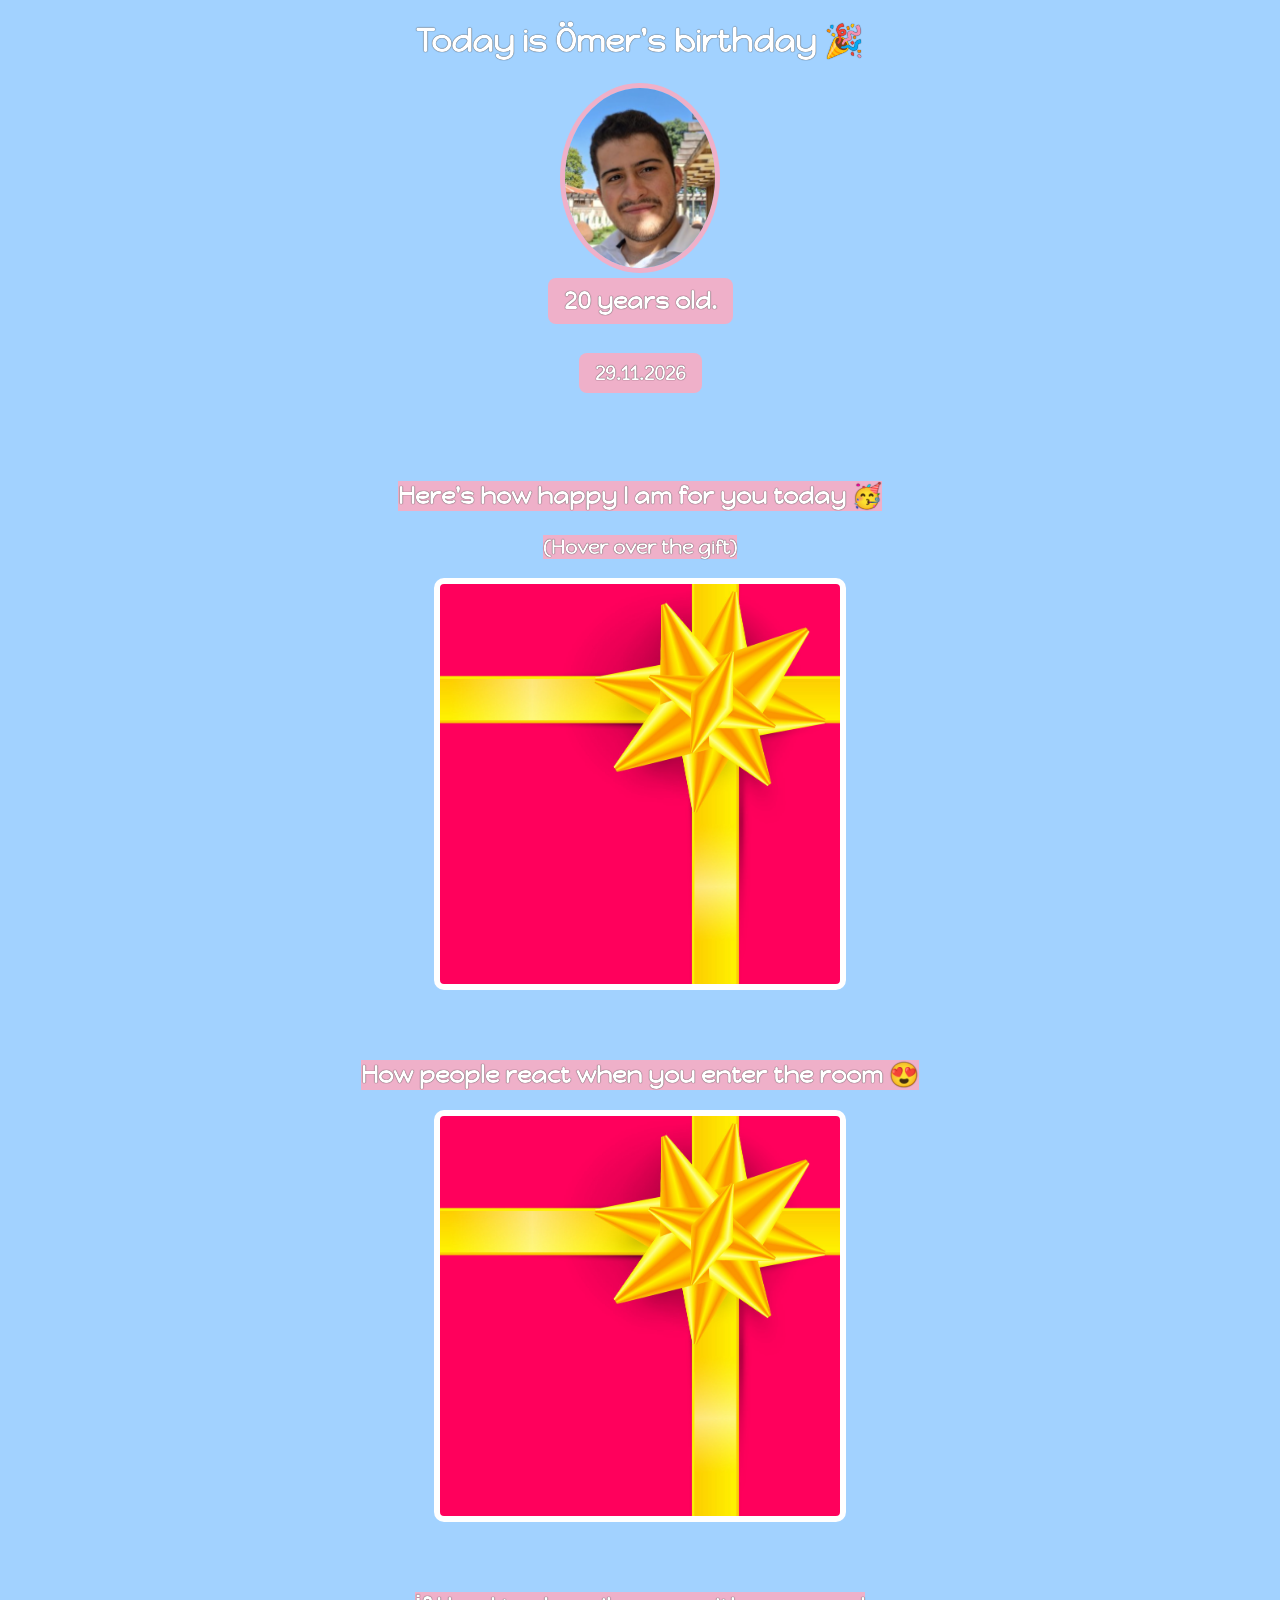
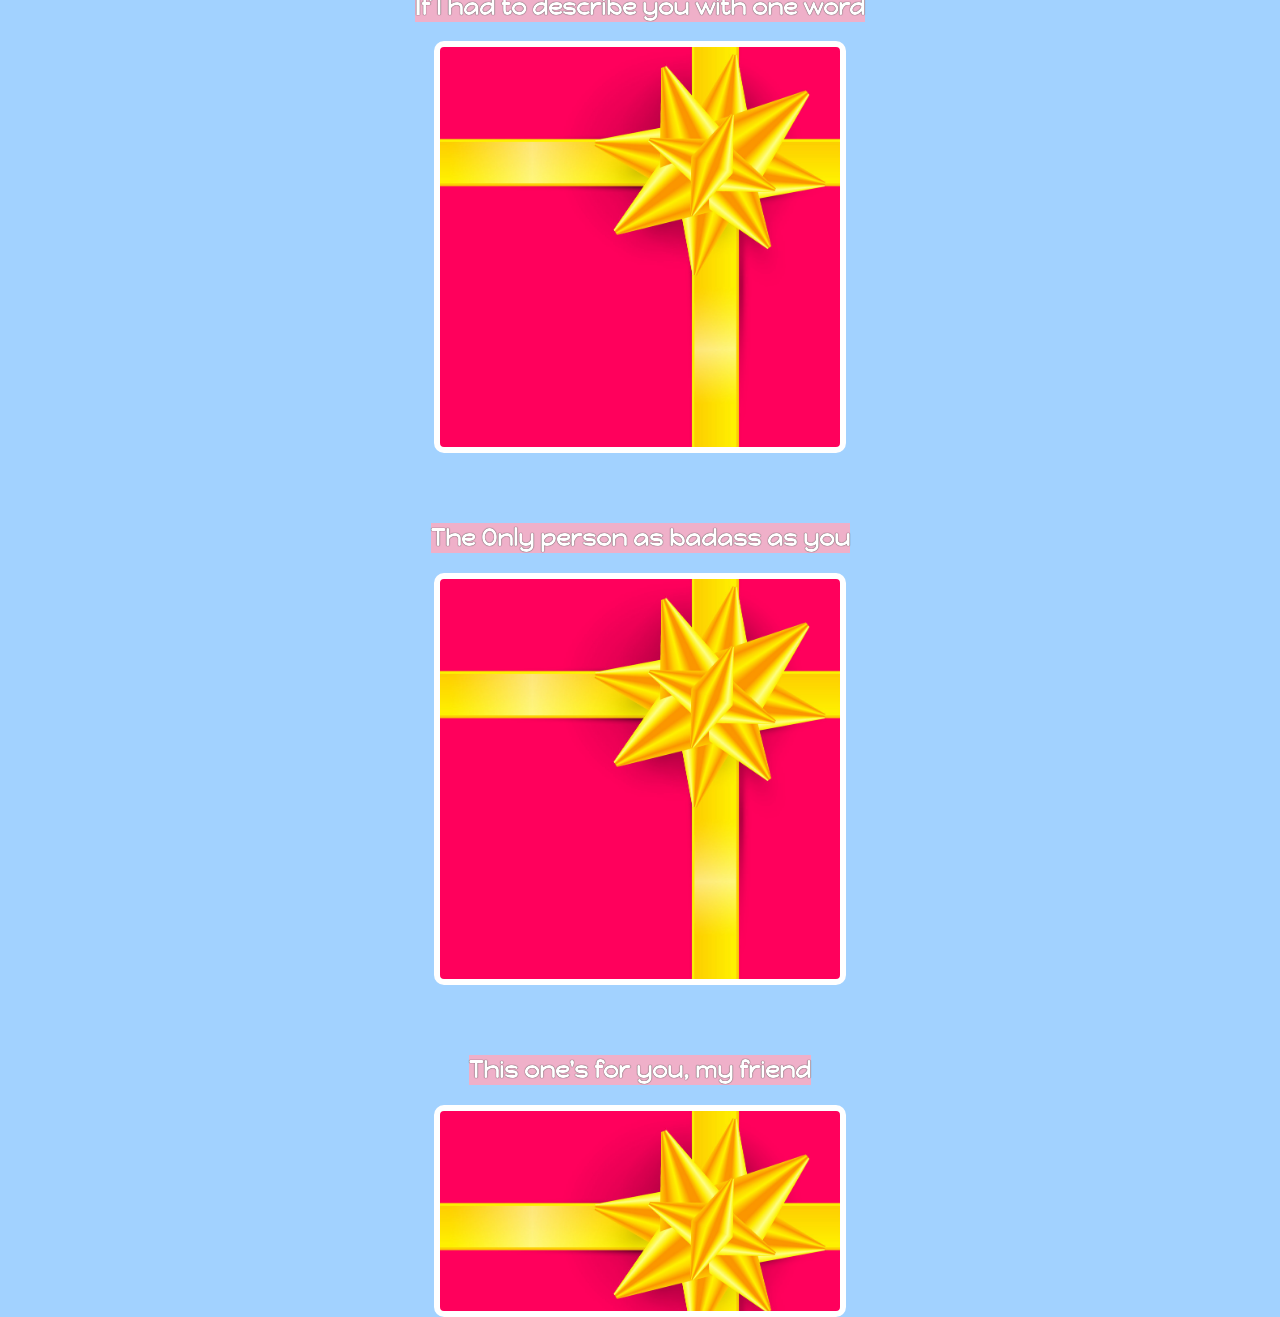
<file: Birthday/index.html>
<!DOCTYPE html>
<html lang="en">
<head>
  <meta charset="UTF-8">
  <meta name="viewport" content="width=device-width, initial-scale=1.0">
  <link rel="stylesheet" href="style.css">
  <link rel="preconnect" href="https://fonts.googleapis.com">
  <link rel="preconnect" href="https://fonts.gstatic.com" crossorigin>
  <link href="https://fonts.googleapis.com/css2?family=Happy+Monkey&family=Lato:ital,wght@0,100;0,300;0,400;0,700;0,900;1,100;1,300;1,400;1,700;1,900&family=Montserrat:ital,wght@0,100..900;1,100..900&family=Orbitron:wght@400..900&display=swap" rel="stylesheet">
  <title>Birthday</title>
</head>
<body>
  <div class="container">
    <h1 class="birthday">Today is Ömer's birthday 🎉</h1>
    <img 
    src="İmages/image.png" 
    alt="This person is Ömer with a smile"
    id="me">
    <h2 class="age">20 years old.</h2>
    <h3 class="day">29.11.2026</h3>
  </div>

  <div class="gift-section-happy">
    <h2 class="gift-title">Here's how happy I am for you today 🥳</h2>
    <h3 class="gift-hint">(Hover over the gift)</h3>
    <div class="gift-cover-img" id="gift-happy-img"> </div>
  </div>

  <div class="gift-section-hot">
    <h2 class="react-people">
      How people react when you enter the room 😍
    </h2>
    <div class="gift-cover-img" id="gift-hot-img"></div>
  </div>

    <div class="gift-section-genius">
    <h2 class="react-people">
      İf I had to describe you with one word
    </h2>
    <div class="gift-cover-img" id="gift-genius-img"></div>
  </div>

  <div class="gift-section-badass">
    <h2 class="react-people">
      The Only person as badass as you
    </h2>
    <div class="gift-cover-img" id="gift-badass-img"></div>
  </div>

  <div class="gift-section-cheers">
    <h2 class="react-people">
      This one's for you, my friend 
    </h2>
    <div class="gift-cover-img" id="gift-cheers-img"></div>
  </div>

</body>
</html>
</file>
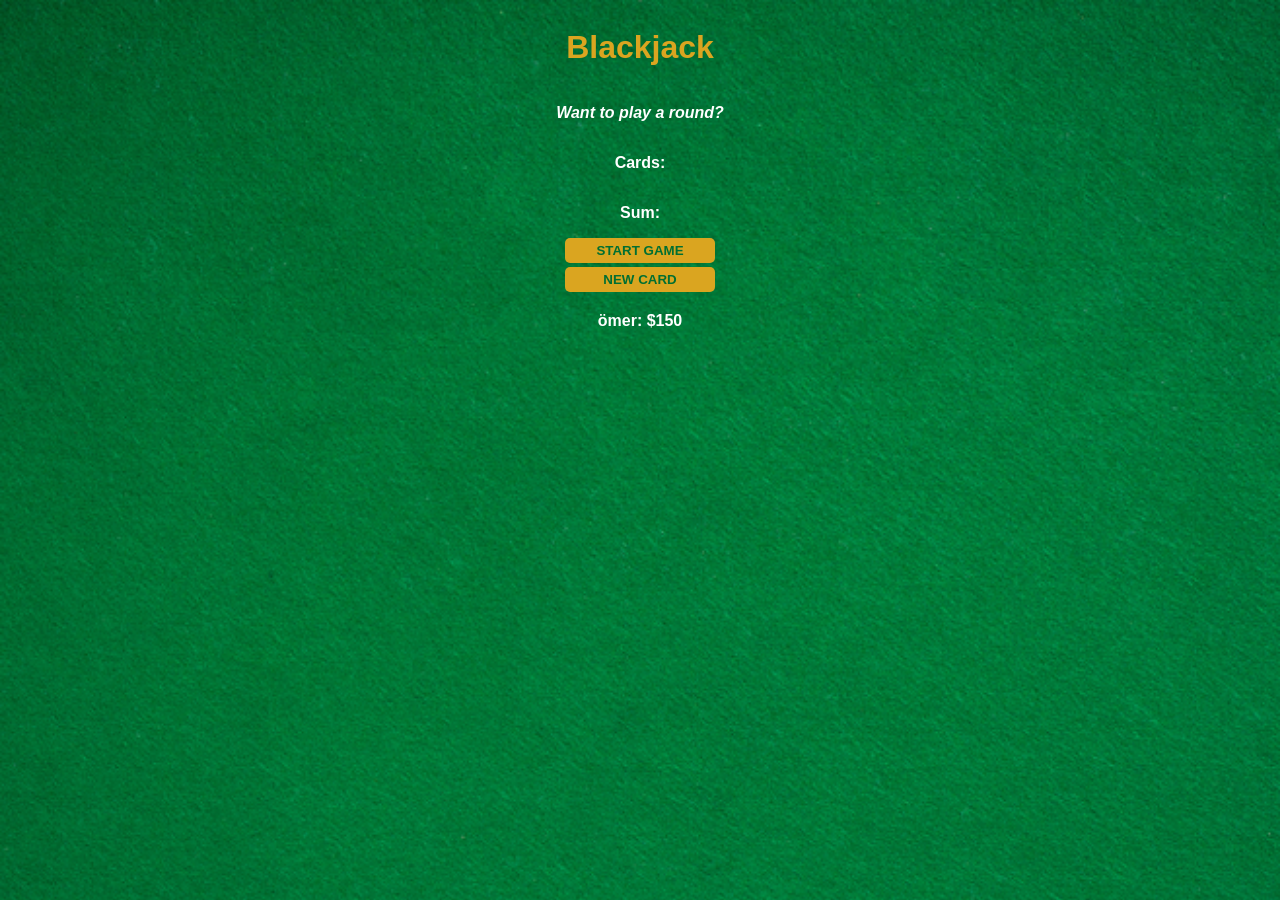
<file: BlackjackGame/index.html>
<!DOCTYPE html>
<html lang="en">
<head>
  <meta charset="UTF-8">
  <meta name="viewport" content="width=device-width, initial-scale=1.0">
  <link rel="stylesheet" href="index.css">
  <title>Blackjack Game</title>
</head>
<body>
  <h1>Blackjack</h1>
  <p id="message-el"> Want to play a round? </p>
  <p id="cards-el">Cards:</p>
  <p id="sum-el">Sum:</p>
  <button id="start-btn" onclick="startGame()">START GAME</button>
  <button id="new-card-btn" onclick="newCard()">NEW CARD</button>
  <p id="player-el"></p>
</body>
<script src="index.js"></script>
</html>
</file>
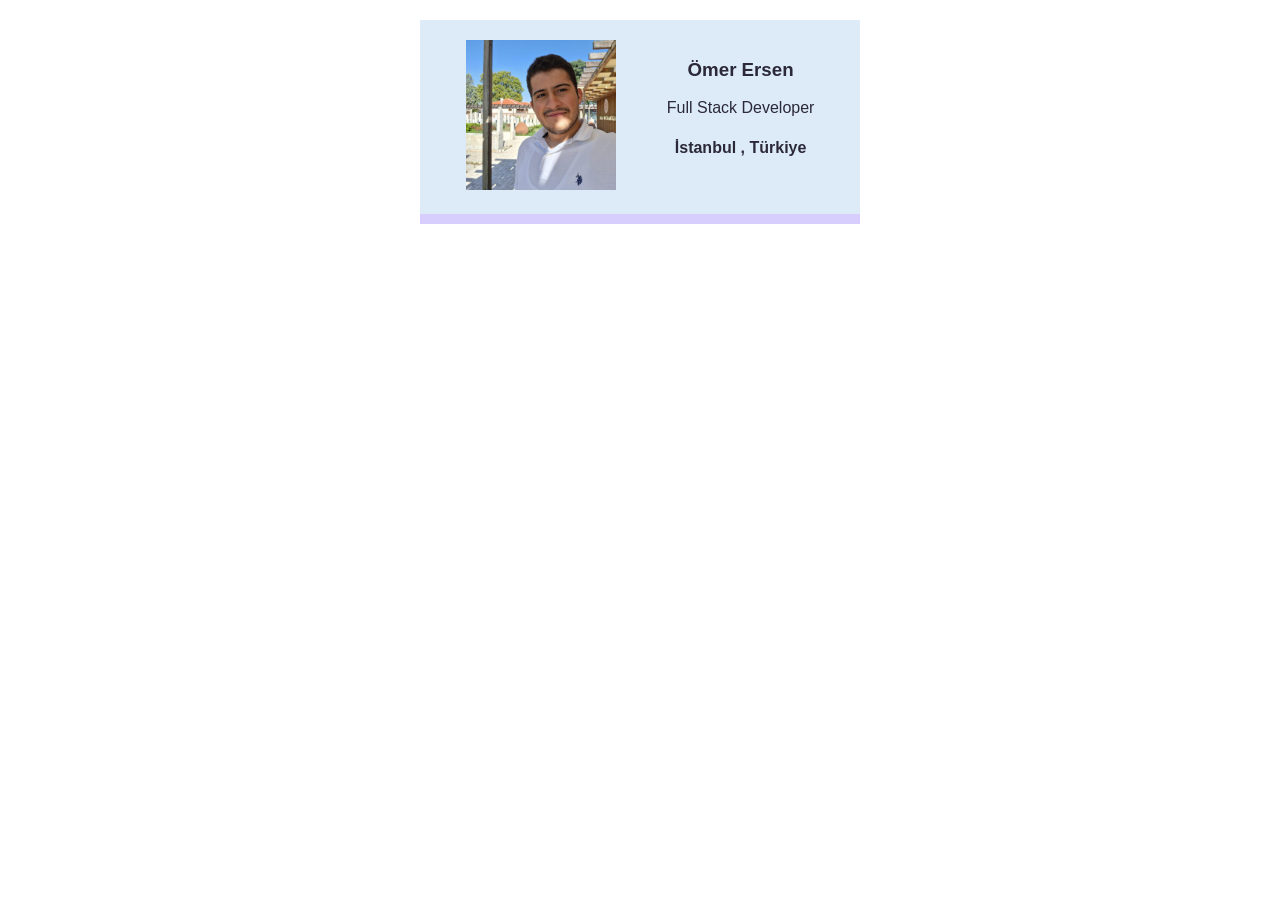
<file: BusinessCard/index.html>
<!DOCTYPE html>
<html lang="en">
<head>
  <meta charset="UTF-8">
  <meta name="viewport" content="width=device-width, initial-scale=1.0">
  <link rel="stylesheet" href="style.css">
  <title>Business Card</title>
</head>
<body>
    <div class="card-container-1">
      <div class="img-container">
        <img 
        src="images/me.jpg" 
        class="me-png" 
        alt="Ömer ersen when he went edirne tour take a photo with a good smile.">
      </div>
      <div class="information-container">
        <h3>Ömer Ersen</h3>
        <p>Full Stack Developer</p>
        <h4>İstanbul , Türkiye</h4>
      </div>
    </div>

</body> 
</html>
</file>
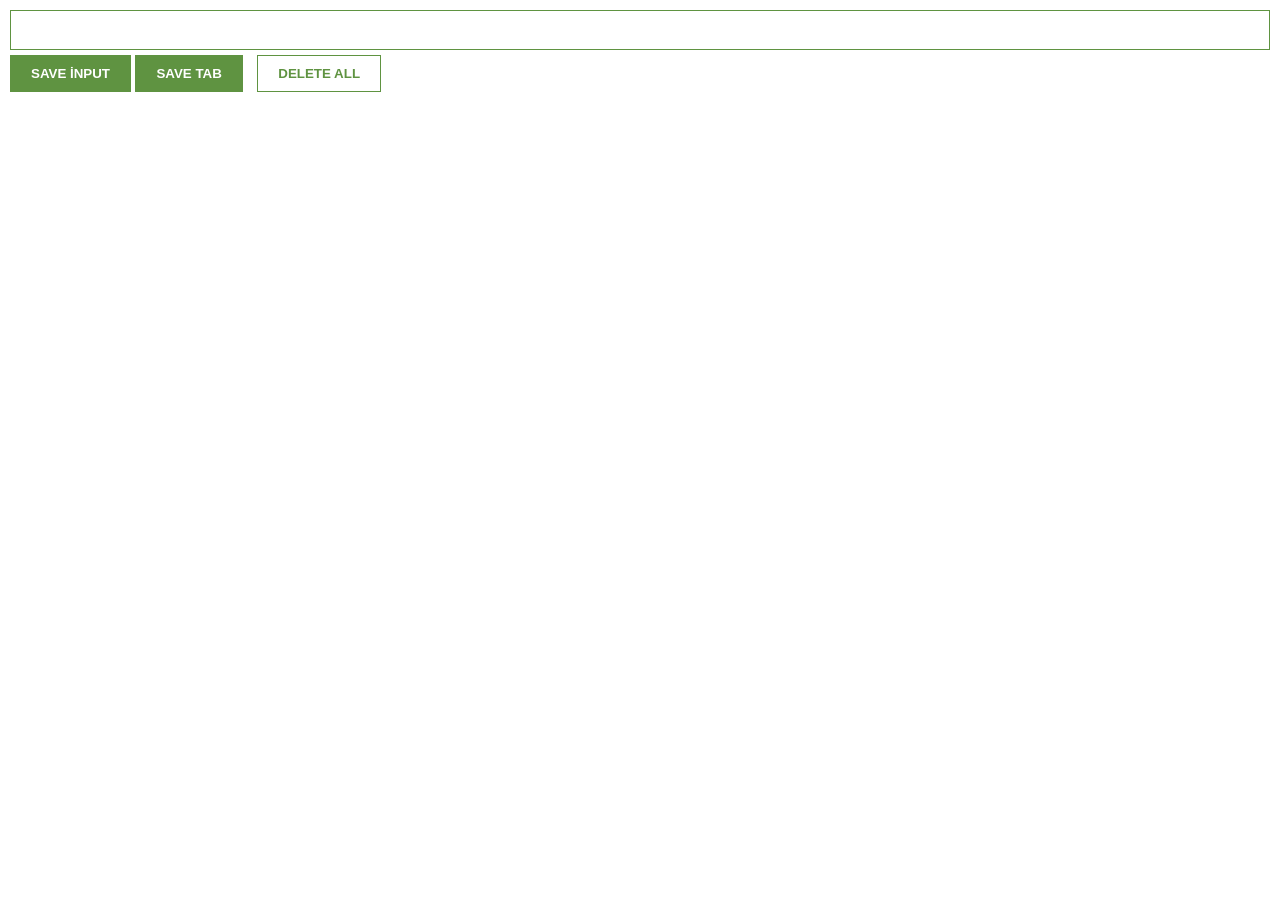
<file: ChromeExtension/index.html>
<!DOCTYPE html>
<html lang="en">
<head>
  <meta charset="UTF-8">
  <meta name="viewport" content="width=device-width, initial-scale=1.0">
  <link rel="stylesheet" href="index.css">
  <title>Chrome Extension</title>
</head>
<body>
    <input type="text" id="input-el">
    <button id="input-btn">SAVE İNPUT</button>
    <button id="save-btn">SAVE TAB</button>
    <button id="delete-btn">DELETE ALL</button>
    <ul id="ul-el">
      
    </ul>
</body>
<script src="index.js"></script>
</html>
</file>
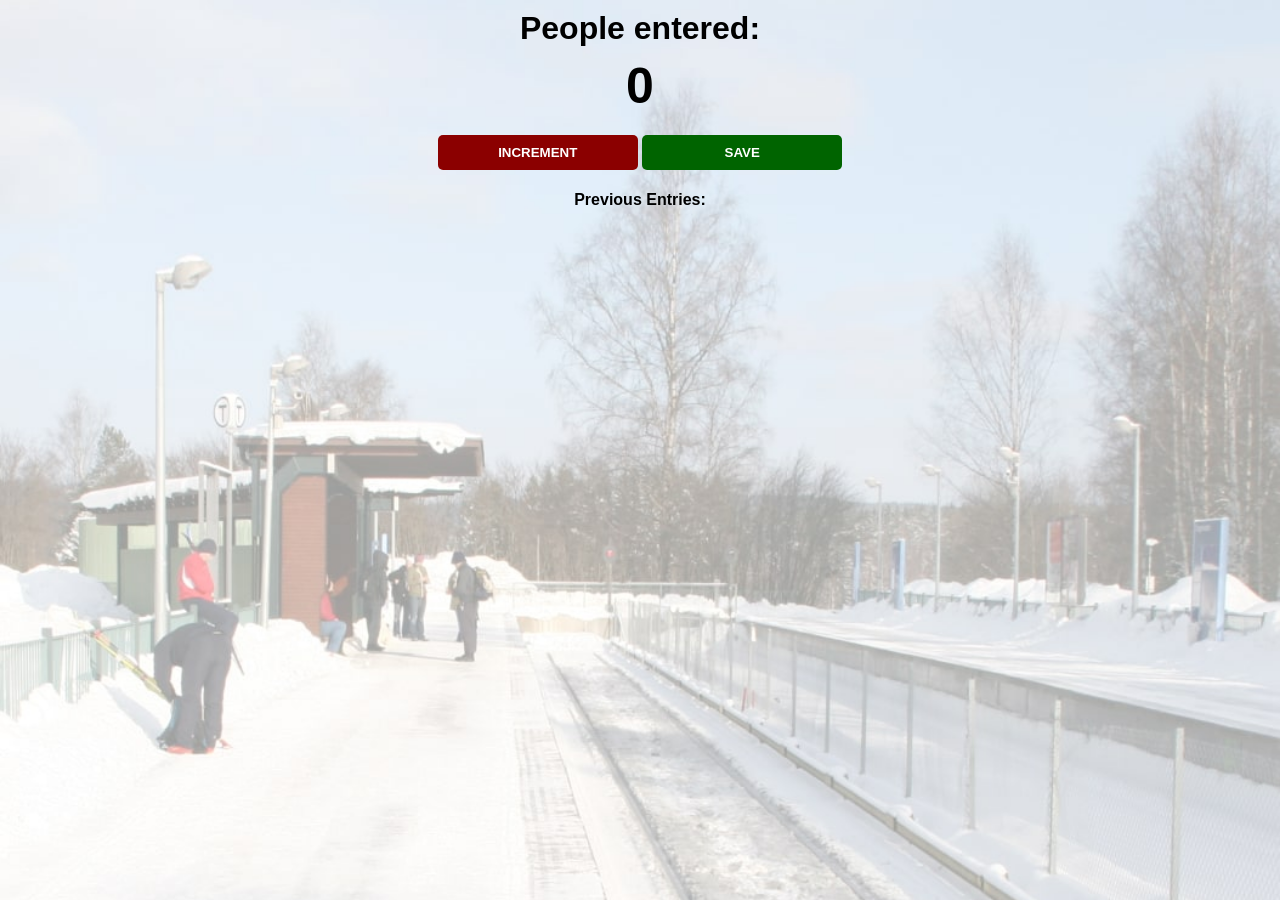
<file: CounterApp/index.html>
<html>
    <head>
        <link rel="stylesheet" href="index.css">
    </head>
    <body>
        <h1>People entered:</h1>
        <h2 id="count-el">0</h2>
        <button id="increment-btn" onclick="increment()">INCREMENT</button>
        <button id="save-btn" onclick="save()">SAVE</button>
        <p id="save-el">Previous Entries: </p>
    </body>
    <script src="index.js"></script>
</html>
</file>
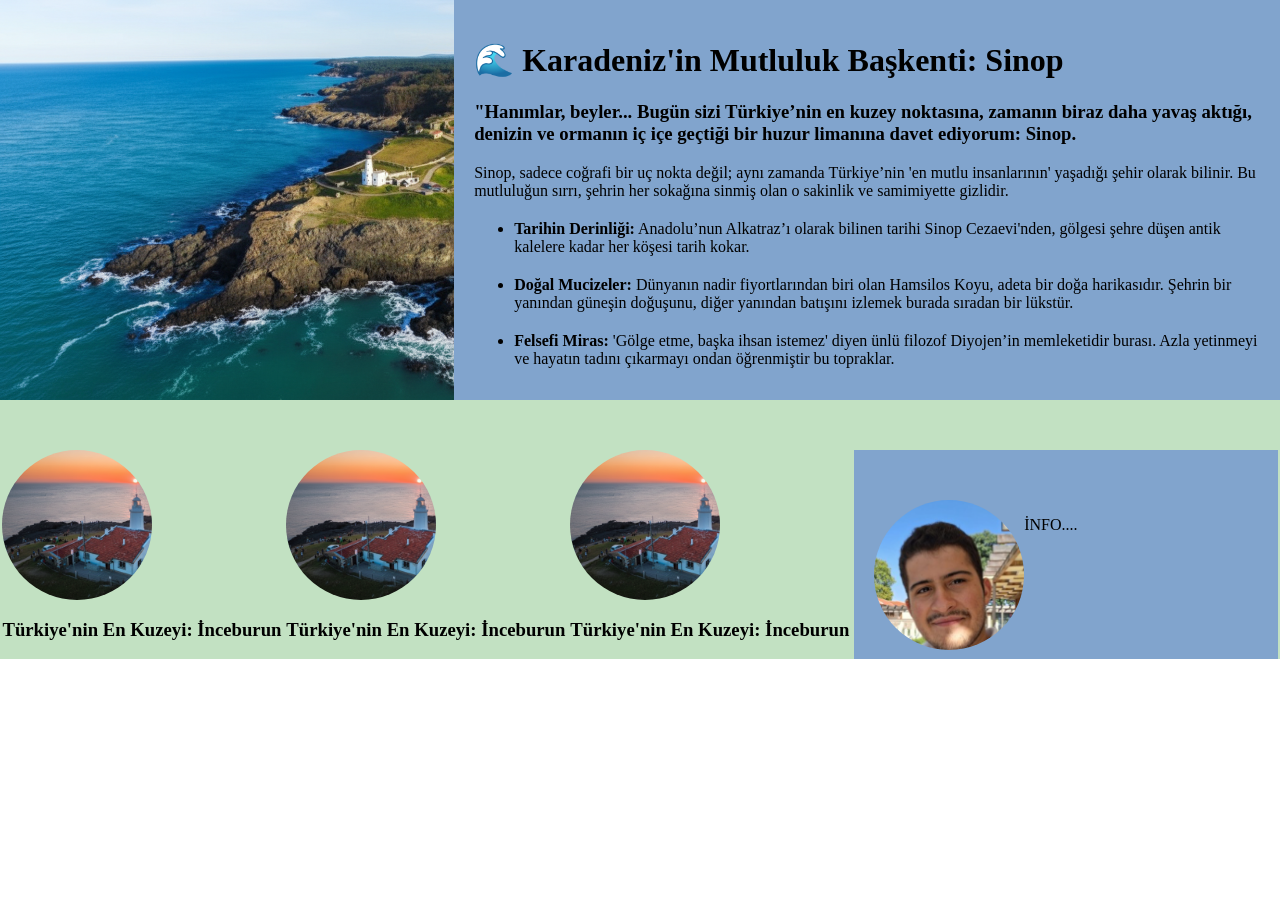
<file: HometownWeb/index.html>
<!DOCTYPE html>
<html lang="en">
<head>
  <meta charset="UTF-8">
  <meta name="viewport" content="width=device-width, initial-scale=1.0">
  <link rel="stylesheet" href="style.css">
  <title>Hometown</title>
</head>
<body>
  <div class="container">
    <div class="header">
      <div class="img"></div>
        <div class="info">
          <h1 class="title">🌊 Karadeniz'in Mutluluk Başkenti: Sinop</h1>
          <h3 class="exp">"Hanımlar, beyler... Bugün sizi Türkiye’nin en kuzey noktasına, zamanın biraz daha yavaş aktığı, denizin ve ormanın iç içe geçtiği bir huzur limanına davet ediyorum: Sinop.</h3>
          <p class="paraf">Sinop, sadece coğrafi bir uç nokta değil; aynı zamanda Türkiye’nin 'en mutlu insanlarının' yaşadığı şehir olarak bilinir. Bu mutluluğun sırrı, şehrin her sokağına sinmiş olan o sakinlik ve samimiyette gizlidir.</p>
          <ul class="list">
            <li> <b>Tarihin Derinliği:</b> Anadolu’nun Alkatraz’ı olarak bilinen tarihi Sinop Cezaevi'nden, gölgesi şehre düşen antik kalelere kadar her köşesi tarih kokar.</li>
            <li> <b>Doğal Mucizeler:</b> Dünyanın nadir fiyortlarından biri olan Hamsilos Koyu, adeta bir doğa harikasıdır. Şehrin bir yanından güneşin doğuşunu, diğer yanından batışını izlemek burada sıradan bir lükstür.</li>
            <li> <b>Felsefi Miras: </b>'Gölge etme, başka ihsan istemez' diyen ünlü filozof Diyojen’in memleketidir burası. Azla yetinmeyi ve hayatın tadını çıkarmayı ondan öğrenmiştir bu topraklar.</li>
          </ul>
        </div>
    </div>
  </div>

  <div class="activities">
    <div class="activity-1">
      <div class="img-inceburun"></div>
        <div class="info-inceburun">
          <h3>Türkiye'nin En Kuzeyi: İnceburun</h3>
        </div>
    </div>
    <div class="activity-2">
      <div class="img-inceburun"></div>
        <div class="info-inceburun">
          <h3>Türkiye'nin En Kuzeyi: İnceburun</h3>
        </div>
    </div>
    <div class="activity-3">
      <div class="img-inceburun"></div>
        <div class="info-inceburun">
          <h3>Türkiye'nin En Kuzeyi: İnceburun</h3>
        </div>
    </div>
    <div class="guide">
      <div class="img-guide"></div>
      <p class="info-guide">İNFO....</p>
    </div>
  </div>
</body>
</html>
</file>
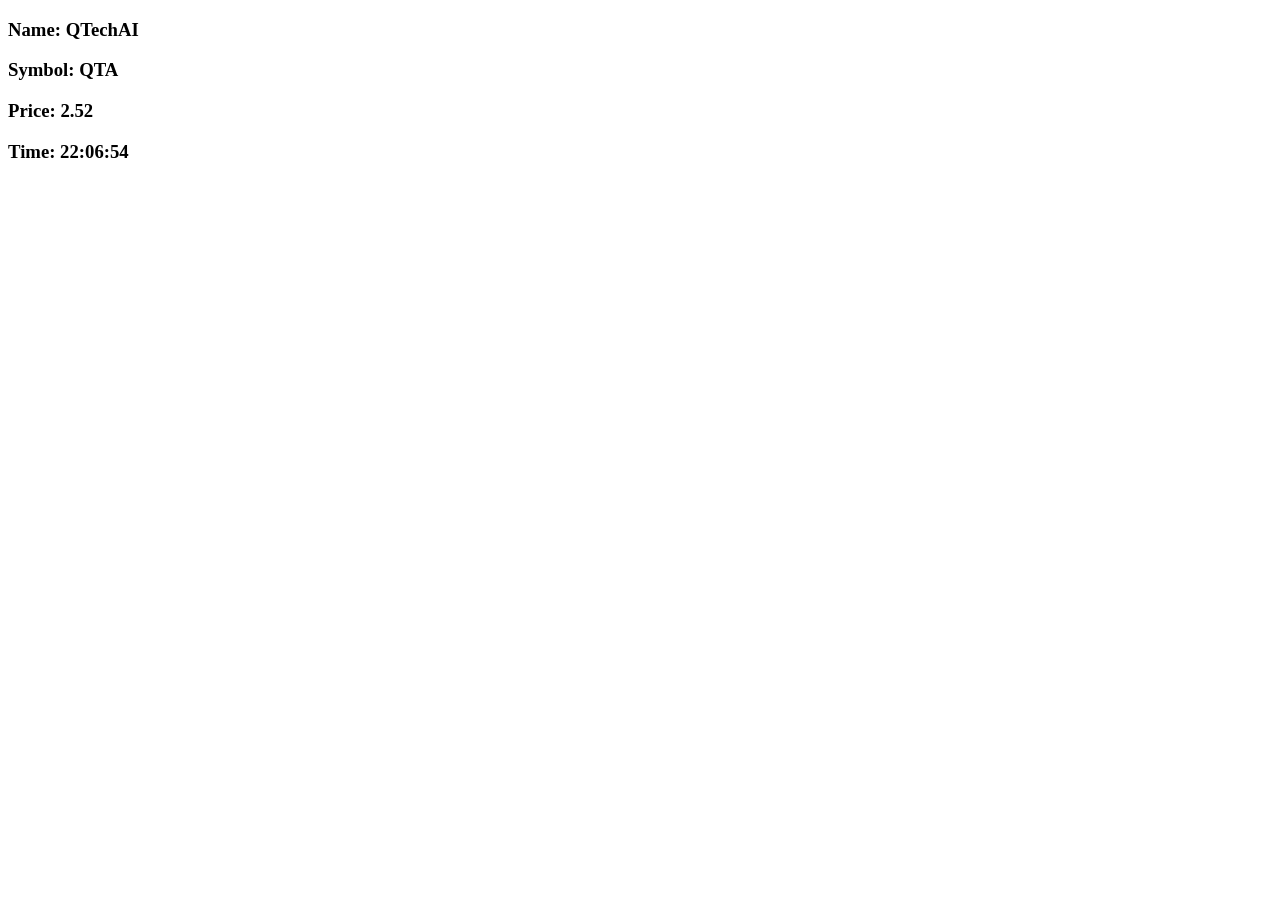
<file: StockTicker/index.html>
<!DOCTYPE html>
<html lang="en">
<head>
  <meta charset="UTF-8">
  <meta name="viewport" content="width=device-width, initial-scale=1.0">
  <title>Stock Ticker</title>
</head>
<body>
  <div id="container">
  </div>
</body>
<script src="script.js" type="module"></script>
</html>
</file>
<file: Birthday/style.css>
body{
  margin: 0;
  text-align: center;
  font-family: 'Happy Monkey', sans-serif;
  background-color: #a2d2ff;
}

#me{
  width: 150px;
  border-radius: 50%;
  border: 5px solid #EFB0C9;
}
.container{
  display: flex;
  flex-direction: column;
  align-items: center;
  color: #ffffff;
}
h1 , h2 , h3{
  text-shadow: 0px 0px 1px  black;
}
h2 , h3 {
  background-color: #EFB0C9;
}
.age{
  margin-bottom: 10px;
  margin-top: 5px;
}
.age , .day{
  padding: 8px 16px;
  border-radius: 8px;
}

.gift-section-happy , .gift-section-hot,
.gift-section-badass , .gift-section-genius,
.gift-section-cheers
{
  color: #ffffff;
  display: flex;
  flex-direction: column;
  align-items: center;
  margin-top: 50px;
}

.gift-cover-img{
  background-image: url("İmages/gift-cover.jpg");
  background-size: cover;
  height: 400px;
  width: 400px;
  border: 6px solid #ffffff;
  border-radius: 10px;
}
.gift-title{
  margin-bottom: 5px;
}
#gift-happy-img:hover{
  background-image: url("İmages/happy.gif");
  background-size: cover;
  transition: 0.3s;
}
#gift-hot-img:hover{
  background-image: url("İmages/hot.gif");
  background-size: cover;
  transition: 0.3s;
}
#gift-genius-img:hover{
  background-image: url("İmages/genius.gif");
  background-size: cover;
  transition: 0.3s;
}
#gift-badass-img:hover{
  background-image: url("İmages/badass.gif");
  background-size: cover;
  transition: 0.3s;
}
#gift-cheers-img{
  height: 200px;
}
#gift-cheers-img:hover{
  background-image: url("İmages/cheers.gif");
  background-size: cover;
  transition: 0.3s;
}
</file>
<file: BlackjackGame/index.css>
body {
  background-image: url("İmages/table.png");
  background-size: cover;
  font-family: 'Trebuchet MS', 'Lucida Sans Unicode', 'Lucida Grande', 'Lucida Sans', Arial, sans-serif;
  text-align: center;
  color: #ffffff;
  font-weight: bold;
  display: flex;
  flex-direction: column;
  align-items: center;
}

h1{
  color: goldenrod;
}

#message-el{
  font-style: italic;
}

#start-btn , #new-card-btn {
  width: 150px;
  color: #016F32;
  background-color: goldenrod;
  border-radius: 5px;
  padding: 5px 0;
  font-weight: bold;
  border: none;
  margin-bottom: 4px;
}
</file>
<file: BusinessCard/style.css>
body {
  margin: 20px;
  font-family: Verdana, Geneva, Tahoma, sans-serif;
}

.me-png{
  width: 150px;
}
.border-blue{
  border: 1px solid blue;
}
.card-container-1{
  padding: 20px;
  display: flex;
  justify-content: space-around;
  width: 400px; 
  margin: 0 auto;
  text-align: center;
  background-color: #ddebf8;
  border-bottom: 10px solid #d8cefe;
  margin-bottom: 20px;
}

.information-container{
  color: #2b2839;
}

img:hover{
  scale: 1.1;
  transition: 0.5s;
}
.card-container-1:hover{
  background-color: antiquewhite;
  transition: 0.5s;
}
</file>
<file: ChromeExtension/index.css>
body {
  margin: 0;
  padding: 10px;
  font-family: Arial, Helvetica, sans-serif;
  min-width: 400px;
}

input {
  width: 100%;
  padding:0 10px ;
  height: 40px;
  margin-bottom: 5px;
  box-sizing: border-box;
  border: 1px solid #5f9341;
}

button{
  background-color: #5f9341;
  color: #ffffff;
  font-weight: bold;
  padding: 10px 20px;
  border: 1px solid #5f9341;
}

ul {
  margin-top: 20px;
  text-align: start;
  padding-left: 0;
}

li {
    list-style: none;
    margin-bottom: 6px;
}

li a{
   color: #5f9341; 
}
#delete-btn{
  background-color: white;
  color: #5f9341;
  margin-left: 10px;
  font-size: bold;
}
</file>
<file: CounterApp/index.css>
body {
    background-image: url("İmages/station.jpg");
    background-size: cover;
    font-family: -apple-system, BlinkMacSystemFont, 'Segoe UI', Roboto, Oxygen, Ubuntu, Cantarell, 'Open Sans', 'Helvetica Neue', sans-serif;
    font-weight: bold;
    text-align: center;
}

h1 {
    margin-top: 10px;
    margin-bottom: 10px;
}

h2 {
    font-size: 50px;
    margin-top: 0;
    margin-bottom: 20px;
}

button {
    border: none;
    padding-top: 10px;
    padding-bottom: 10px;
    color: white;
    font-weight: bold;
    width: 200px;
    margin-bottom: 5px;
    border-radius: 5px;
}

#increment-btn {
    background: darkred;
}

#save-btn {
    background: darkgreen;
}
</file>
<file: HometownWeb/style.css>
body{
  margin: 0;
}

.header{
  display: flex;
  flex-direction: row;
  width: auto;
  height: 400px;
  background-color: #81A4CD;
}
.img{
  background-image: url("İmages/sinop2.png");
  background-size: cover;
  width: 800px;
  height: 400px;
}

.info{
  margin: 20px; 
}
.paraf{
  margin-bottom: 20px;
}

li{
  margin-bottom: 20px;
}
.activities{
  width: auto;
  display: flex;
  flex-direction: row;
  justify-content: space-around;
  background-color: #C2E1C2;
  padding-top: 50px;
}

.img-inceburun{
  background-image: url("İmages/inceburun.png");
  background-size: cover;
  width: 150px;
  height: 150px;
  border-radius: 50%;
}
.img-guide{
  background-image: url("İmages/image.png");
  background-size: cover;
  width: 150px;
  height: 150px;
  border-radius: 50%;
}
.guide{
  display: flex;
  flex-direction: row;
  background-color: #81A4CD;
  padding: 50px 200px 0 20px ;
}
</file>
